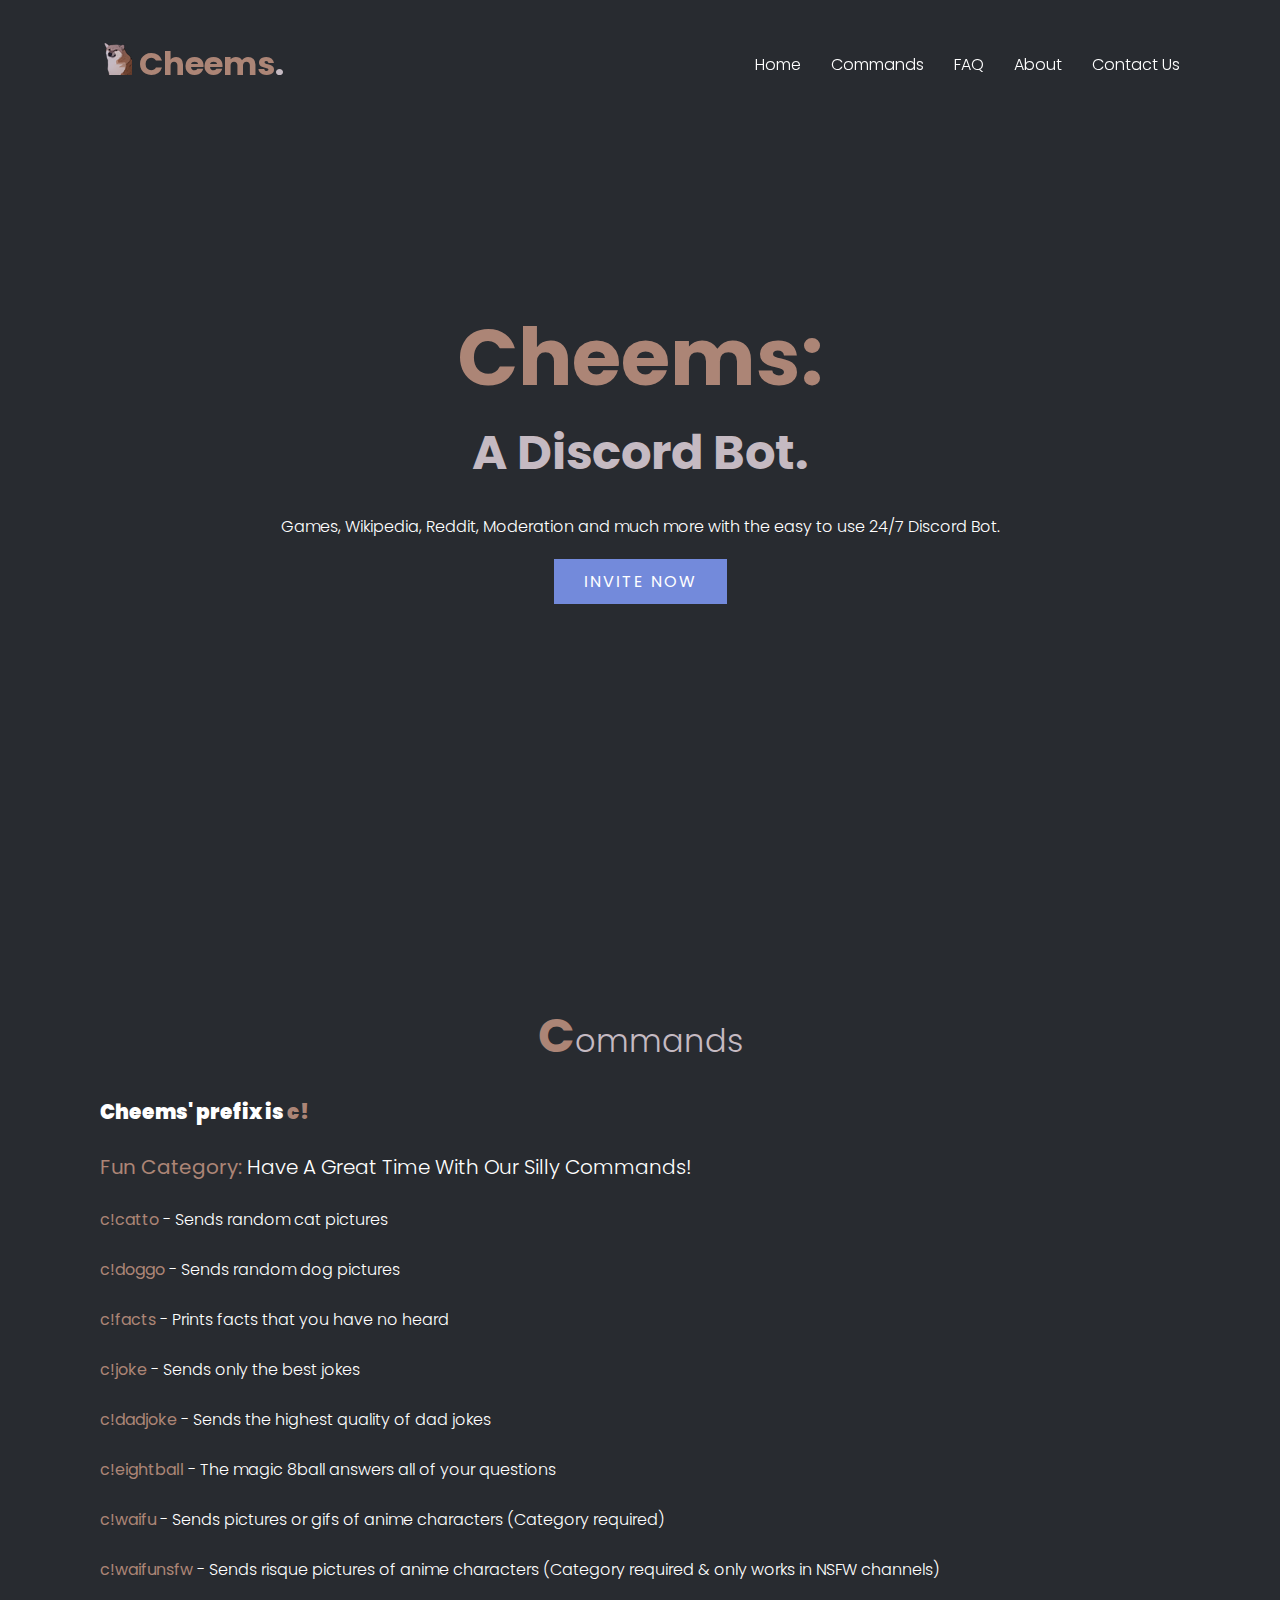
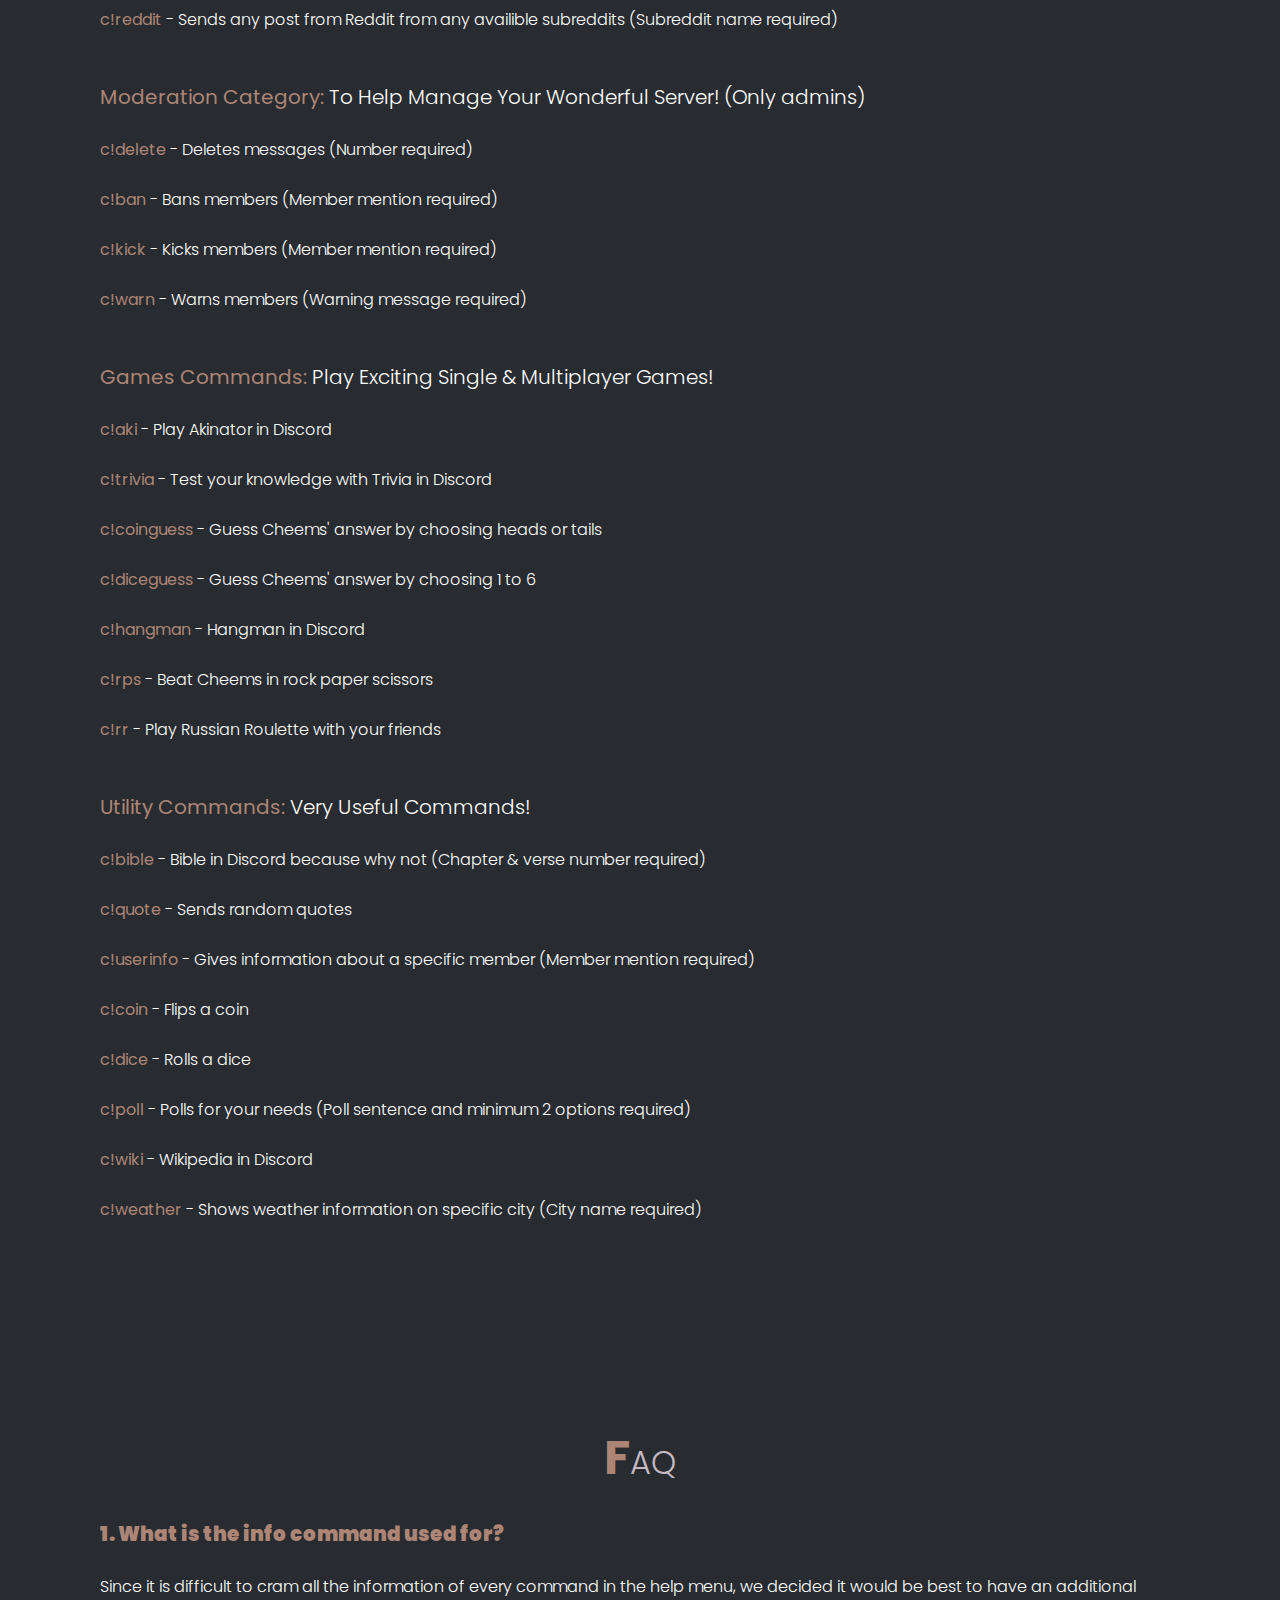
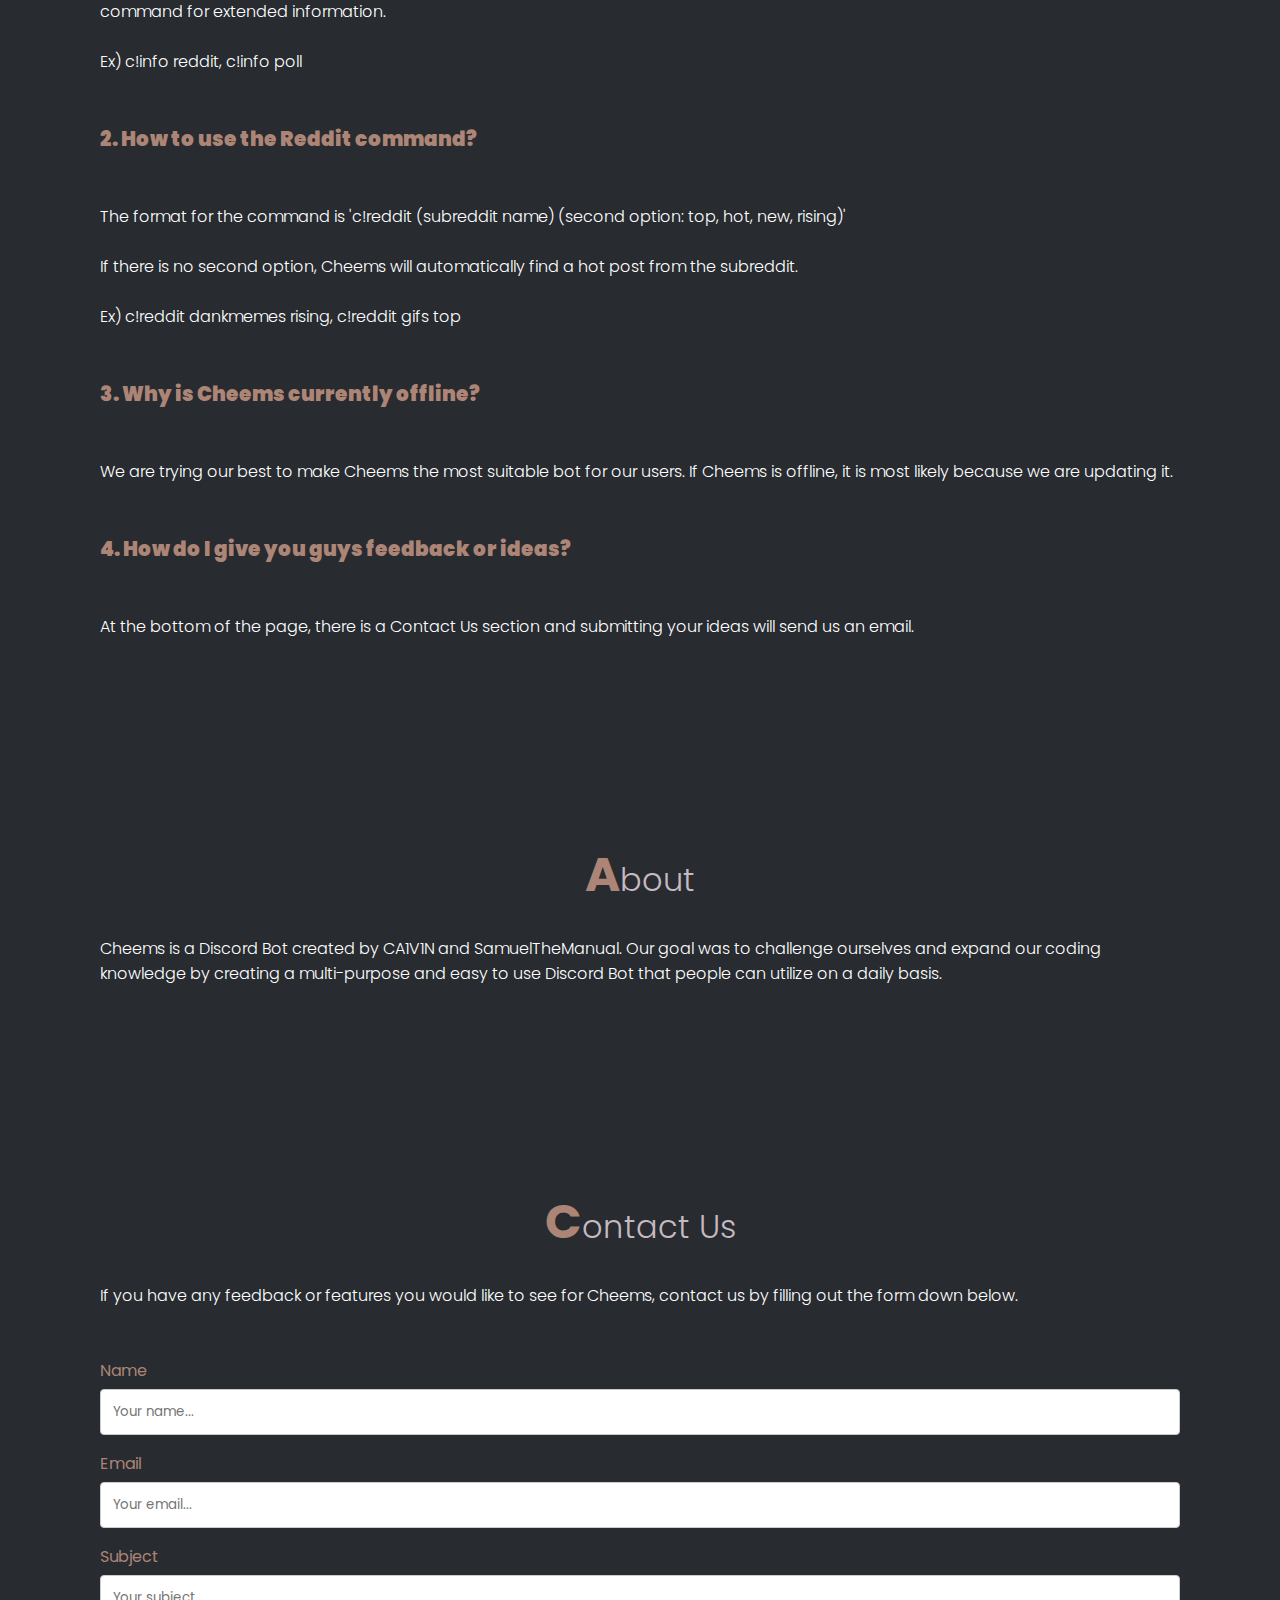
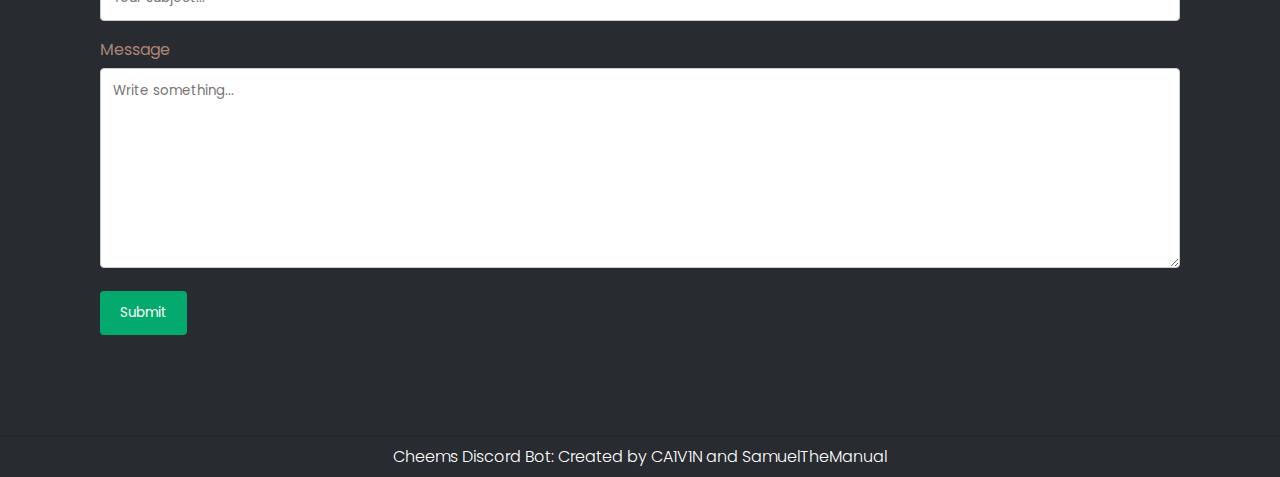
<file: index.html>
<!DOCTYPE html>
<html lang="en">
<head>
  <meta charset="UTF-8">
  <meta name="viewport" content="width=device-width, initial-scale=1.0">
  <title>Cheems Bot</title>
  <link rel="stylesheet" href="style.css">
  <link rel="shortcut icon" type="image/png" href="images/rsz_1cheems_4.png">
</head>
<body>
<header>
  <a href="#" class="logo"><img src='images/rsz_1cheems_4.png' alt='Official logo' height="32" width="32";> Cheems<span>.</span>
  </a>
  <div class="menuToggle" onclick="toggleMenu();"></div>
  <u1 class="navigation">
  <li><a href="#banner">Home</a></li>
  <li><a href="#commands">Commands</a></li>
  <li><a href="#faq">FAQ</a></li>
  <li><a href="#about">About</a></li>
  <li><a href="#contact">Contact Us</a></li>
  </u1>
</header>
  <section class="banner" id="banner">
    <div class ="content">
        <h2>Cheems:</h2>
        <h3>A Discord Bot.</h3>
        <br>
        <p>Games, Wikipedia, Reddit, Moderation and much more with the easy to use 24/7 Discord Bot.  </p>
        <a href="https://discord.com/api/oauth2/authorize?client_id=843502995147718676&permissions=3959909462&scope=bot" class="btn">INVITE NOW</a>
    </div>
  </section>

  <section class="commands" id="commands">
    <div class="row">
      <div class="col50">
        <h2 class="titleText"><span>C</span>ommands</h2>
        <br>
        <h3><b>Cheems' prefix is <strong>c!</strong></b></h3>
        <br>
        <h3><p><strong>Fun Category:</strong> Have A Great Time With Our Silly Commands!</p></h3><p><br><strong>c!catto</strong> - Sends random cat pictures <br><br><strong>c!doggo</strong> - Sends random dog pictures<br><br><strong>c!facts</strong> - Prints facts that you have no heard<br><br><strong>c!joke</strong> - Sends only the best jokes<br><br><strong>c!dadjoke</strong> - Sends the highest quality of dad jokes<br><br><strong>c!eightball</strong> - The magic 8ball answers all of your questions<br><br><strong>c!waifu</strong> - Sends pictures or gifs of anime characters (Category required)<br><br><strong>c!waifunsfw</strong> - Sends risque pictures of anime characters (Category required & only works in NSFW channels)<br><br><strong>c!reddit</strong> - Sends any post from Reddit from any availible subreddits (Subreddit name required)<br><br><br><h3><p><strong>Moderation Category:</strong> To Help Manage Your Wonderful Server! (Only admins)</p></h3><p><br><strong>c!delete</strong> - Deletes messages (Number required)<br><br><strong>c!ban</strong> - Bans members (Member mention required)<br><br><strong>c!kick</strong> - Kicks members (Member mention required)<br><br><strong>c!warn</strong> - Warns members (Warning message required)<br><br><br><h3><p><strong>Games Commands: </strong>Play Exciting Single & Multiplayer Games!</h3><p><br><strong>c!aki</strong> - Play Akinator in Discord<br><br><strong>c!trivia</strong> - Test your knowledge with Trivia in Discord<br><br><strong>c!coinguess</strong> - Guess Cheems' answer by choosing heads or tails<br><br><strong>c!diceguess</strong> - Guess Cheems' answer by choosing 1 to 6<br><br><strong>c!hangman</strong> - Hangman in Discord<br><br><strong>c!rps</strong> - Beat Cheems in rock paper scissors<br><br><strong>c!rr</strong> - Play Russian Roulette with your friends<br><br><br><h3><p><strong>Utility Commands: </strong>Very Useful Commands!</p></h3><p><br><strong>c!bible</strong> - Bible in Discord because why not (Chapter & verse number required)<br><br><strong>c!quote</strong> - Sends random quotes<br><br><strong>c!userinfo</strong> - Gives information about a specific member (Member mention required)<br><br><strong>c!coin</strong> - Flips a coin<br><br><strong>c!dice</strong> - Rolls a dice<br><br><strong>c!poll</strong> - Polls for your needs (Poll sentence and minimum 2 options required)<br><br><strong>c!wiki</strong> - Wikipedia in Discord<br><br><strong>c!weather</strong> - Shows weather information on specific city (City name required)</p>
      </div> 
    </div>
  </section>

<section class="faq" id="faq">
  <div class="title">
    <h2 class="titleText"><span>F</span>AQ</h2>
    <br>
    <h3><strong>1. What is the info command used for?</strong></h3><p><br>Since it is difficult to cram all the information of every command in the help menu, we decided it would be best to have an additional command for extended information. <br><br>Ex) c!info reddit, c!info poll <br><br><br><h3><strong>2. How to use the Reddit command?</strong></h3><p><br><br> The format for the command is 'c!reddit (subreddit name) (second option: top, hot, new, rising)' <br><br>If there is no second option, Cheems will automatically find a hot post from the subreddit. <br><br>Ex) c!reddit dankmemes rising, c!reddit gifs top <br><br><br><h3><strong>3. Why is Cheems currently offline?</strong></h3><p><br><br>We are trying our best to make Cheems the most suitable bot for our users. If Cheems is offline, it is most likely because we are updating it. <br><br><br><h3><strong>4. How do I give you guys feedback or ideas? </strong></h3><p><br><br>At the bottom of the page, there is a Contact Us section and submitting your ideas will send us an email.</p>
  </div>
  <div class="content">
    <div class="box">
    </div>
  </div>
</section>

<section class="about" id="about">
  <div class="title">
    <h2 class="titleText"><span>A</span>bout</h2>
    <br>
    <p>Cheems is a Discord Bot created by CA1V1N and SamuelTheManual. Our goal was to challenge ourselves and expand our coding knowledge by creating a multi-purpose and easy to use Discord Bot that people can utilize on a daily basis.</p>
  </div>
  <div class="content">
    <div class="box">
    </div>
  </div>
</section>

<section class="contact" id="contact">
  <div class="title">
  <h2 class="titleText"><span>C</span>ontact Us</h2>
  <br>
  <p>If you have any feedback or features you would like to see for Cheems, contact us by filling out the form down below.</p>
  <form action="https://formspree.io/f/mrgrpvnj" method="POST" id="my-form">
    <br><br>
    <label for="name">Name</label>
    <input type="text" id="name" name="Name" placeholder="Your name...">

    <label for="subject">Email</label>
    <input type="text" id="email" name="Email" placeholder="Your email...">

    <label for="subject">Subject</label>
    <input type="text" id="subject" name="Subject" placeholder="Your subject...">

    <label for="message">Message</label>
    <textarea id="message" name="Message" placeholder="Write something..." style="height:200px"></textarea>
    <input type="submit" value="Submit">

  </form>
  </div>
  </section>

  <div class="bottomtext">
    <p>Cheems Discord Bot: Created by CA1V1N and SamuelTheManual</p>
  </div>

  <script type="text/javascript">
    window.addEventListener('scroll', function(){
      const header = document.querySelector('header');
      header.classList.toggle("sticky", window.scrollY > 0);
    });

    function toggleMenu(){
      const menuToggle = document.querySelector('.menuToggle');
      const navigation = document.querySelector('.navigation');
      menuToggle.classList.toggle('active');
      navigation.classList.toggle('active');
    }
    
  </script>

</body>
</html>
</file>
<file: style.css>
@import url('https://fonts.googleapis.com/css?family=Poppins:200,300,400,500,600,700,800,900&display=swap');
*

{
  margin: 0;
  padding: 0;
  box-sizing: border-box;
  font-family: 'Poppins', sans-serif;
  scroll-behavior: smooth;
}
p{
  font-weight: 300;
  color: white; 
}

.banner{
  background-color: #282b30;
  position: relative;
  width: 100%;
  min-height: 100vh;
  display: flex;
  justify-content: center;
  align-items: center;
}

.banner .content
{
  max-width: 900px;
  text-align: center;
}

.banner .content h2
{
  font-size: 5em;
  color: #AC8576;
}

.banner .content h3
{
  font-size: 3em;
  color: #C5BAC2;
}

.banner .content p
{
  font-size: 1em;
  color: #fff;
}
.btn
{
  font-size: 1em;
  color: #fff;
  background: #738ADB;
  display: inline-block;
  padding: 10px 30px;
  margin-top: 20px;
  text-transform: uppercase;
  text-decoration: none;
  letter-spacing: 2px;
  transition: 0.5s;
}

.btn:hover
{
  letter-spacing: 6px;
}

header
{
  position: fixed;
  top: 0;
  left: 0;
  width: 100%;
  padding: 40px 100px;
  z-index: 10000;
  display: flex;
  justify-content: space-between;
  align-items: center;
  transition: 0.5s;
}

header.sticky
{
  background:#282b30;
  padding: 10px 100px;
  box-shadow: 0 5px 20px rgba(0,0,0,0,0.05);
}

header.sticky .logo
{
  color: #AC8576;
}

header .logo
{
  color: #AC8576;
  font-weight: 700;
  font-size: 2em;
  text-decoration: none;
}

header .logo span
{
  color: #C5BAC2;

}

header .navigation
{
  position: relative;
  display: flex;
}

header .navigation li
{
  list-style: none;
  margin-left: 30px;
}

header .navigation li a
{
  text-decoration: none;
  color: #fff;
  font-weight: 300;
}

header.sticky .navigation li a
{
  color: #fff;
}

header .navigation li a:hover
{
  color:#AC8576
}

section{
  background-color:#282b30;
  padding: 100px;
}

.titleText
{
  color: #C5BAC2;
  font-size: 2em;
  font-weight: 300;
  text-align: center;
}

.titleText span
{
  color: #AC8576;
  font-weight: 700;
  font-size: 1.5em;
}

h3{
  font-size: 20px;
  color: #fff;
}

h3 strong{
  color: #AC8576;
}

strong{
  color: #AC8576;
}



/* Style inputs with type="text", select elements and textareas */
input[type=text], select, textarea {
  width: 100%; /* Full width */
  padding: 12px; /* Some padding */ 
  border: 1px solid #ccc; /* Gray border */
  border-radius: 4px; /* Rounded borders */
  box-sizing: border-box; /* Make sure that padding and width stays in place */
  margin-top: 6px; /* Add a top margin */
  margin-bottom: 16px; /* Bottom margin */
  resize: vertical /* Allow the user to vertically resize the textarea (not horizontally) */
}

/* Style the submit button with a specific background color etc */
input[type=submit] {
  background-color: #04AA6D;
  color: white;
  padding: 12px 20px;
  border: none;
  border-radius: 4px;
  cursor: pointer;
}

/* When moving the mouse over the submit button, add a darker green color */
input[type=submit]:hover {
  background-color: #45a049;
}

/* Add a background color and some padding around the form */
.container {
  border-radius: 5px;
  background-color: #f2f2f2;
  padding: 20px;
}

label{
  color: #AC8576
}

.bottomtext{
  padding: 8px 40px;
  border-top: 1px solid rgba(0, 0, 0, 0.1);
  text-align: center;
  background-color: #282b30

}

@media (max-width: 991px){

  header, header.sticky
  {
    padding: 10px 20px;
  }
header .navigation
{
  display: none;
}

header .navigation.active
{
  width: 100%;
  height: calc(100% -68px);
  position: fixed;
  top: 68px;
  left: 0;
  display: flex;
  justify-content: center;
  align-items: center;
  flex-direction: column;
  background: #282b30
}

header .navigation li
{
  margin-left: 0;
}

header .navigation li a
{
  color: #fff;
  font-size: 1.6em;
}

.menuToggle
{
  position: relative;
  width: 40px;
  height: 40px;
  background: url('images/menu.png');
  background-size: 30px;
  background-repeat: no-repeat;
  background-position: center;
  cursor: pointer;
}
.menuToggle.active{
  background: url('images/close.png');
  background-size: 25px;
  background-repeat: no-repeat;
  background-position: center;
}

section 
{
  padding: 20px;
}
.banner .content h2 
{
  font-size: 3em;
  color: #AC8576
}


}
</file>
